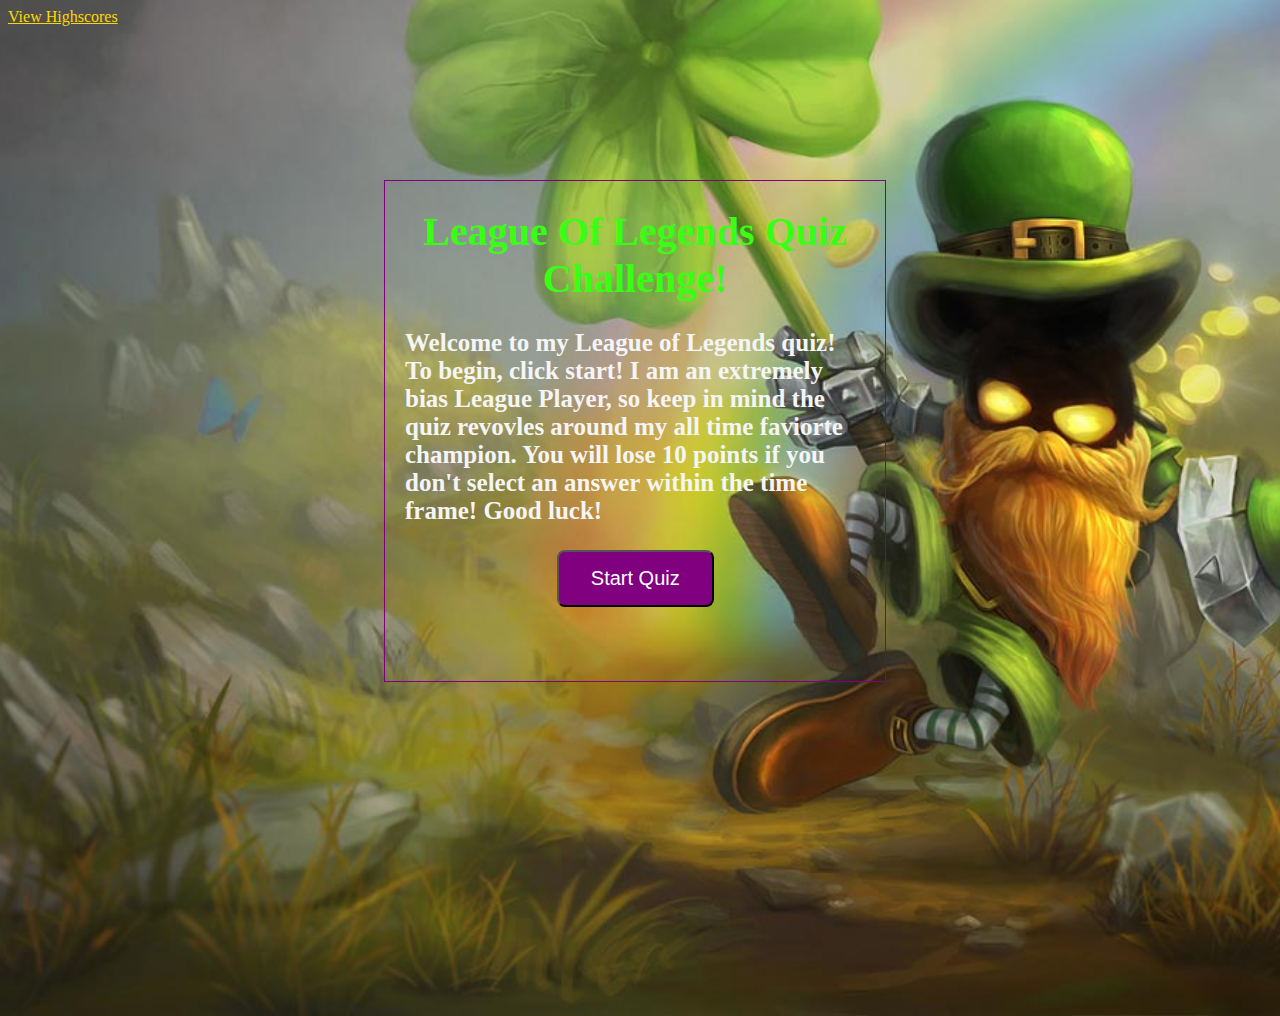
<file: index.html>
<!DOCTYPE html>
<html lang="en">

<head>
    <meta charset="UTF-8">
    <meta name="viewport" content="width=device-width, initial-scale=1.0">
    <meta http-equiv="X-UA-Compatible" content="ie=edge">
    <link rel="stylesheet" type="text/css" href="style.css">

    <!-- This is the title-->
    <title>League Of Legends Quiz</title>
</head>

<body>
    <!-- Link to highscores -->
    <a href="HighScores.html">View Highscores</a>

    <div id="wrapper">
       
        <div id="currentTime"></div>
       
        <div id="questionsDiv">
            <h1>League Of Legends Quiz Challenge!</h1>
            <p>Welcome to my League of Legends quiz! To begin, click start! I am an extremely bias League Player, so keep in mind the quiz revovles
                around my all time faviorte champion. You will lose 10 points if you don't select an answer within the time frame! Good luck!</p>
            <ul id="choicesUl"></ul>
            <button id="startTime">Start Quiz</button>
        </div>

    </div>


    <script src="questions.js"></script>


</body>

</html>
</file>
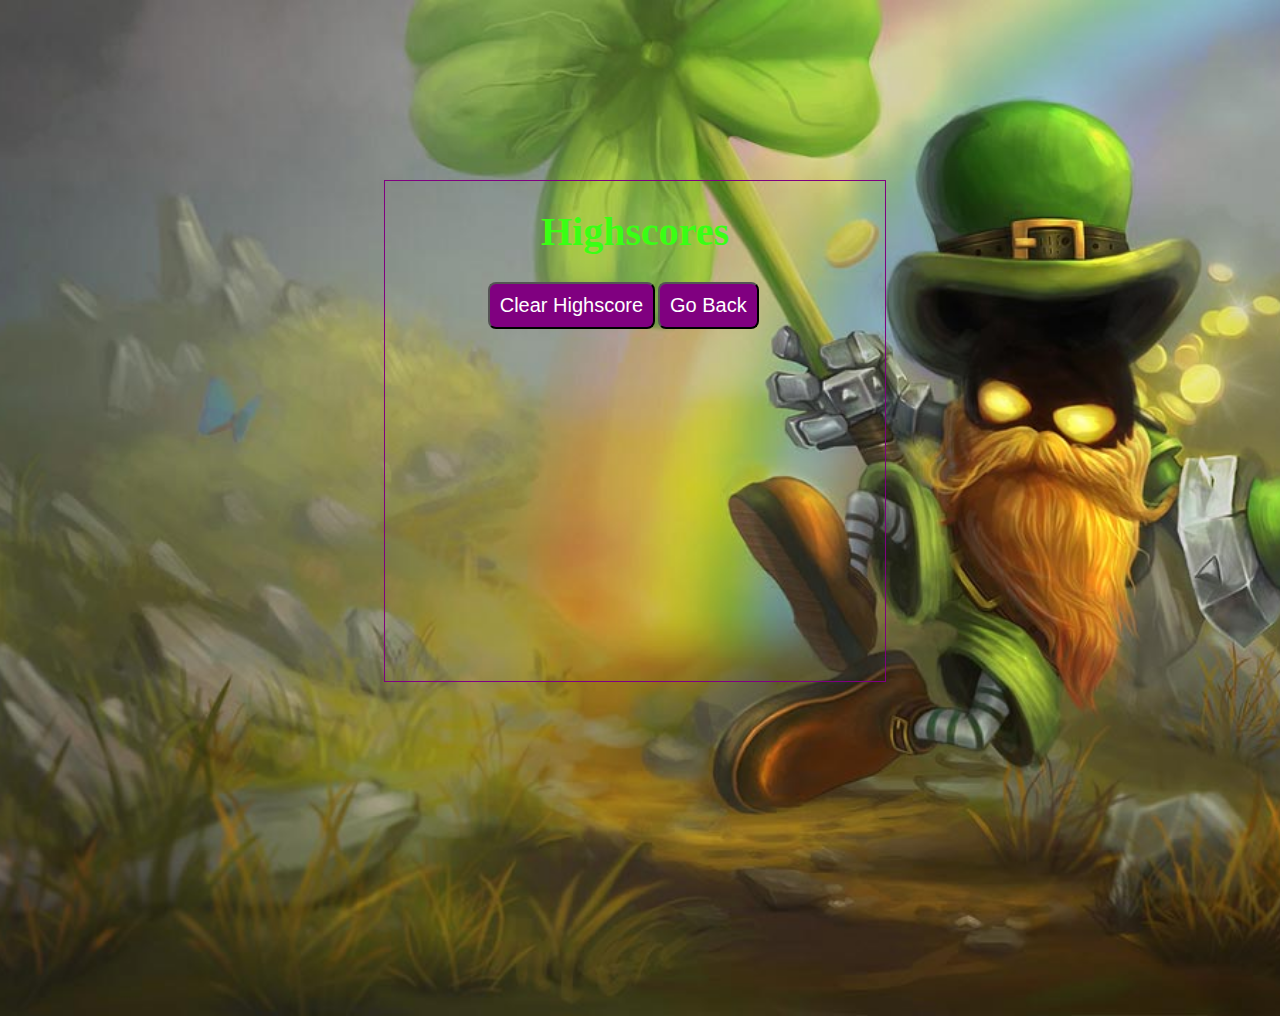
<file: HighScores.html>
<!DOCTYPE html>
<html lang="en">

<head>
    <meta charset="UTF-8">
    <meta name="viewport" content="width=device-width, initial-scale=1.0">
    <meta http-equiv="X-UA-Compatible" content="ie=edge">
    <link rel="stylesheet" type="text/css" href="style.css">
    
    <title>Highscores Page</title>

</head>

<body>
    
    <div id="wrapper">
        
        <div id="currentTime"></div>
       
        <div id="questionsDiv">
            <h1>Highscores</h1>
            <ul id="highScore"></ul>
            
            <button id="goBack">Go Back</button>
            <button id="clear" value="reset">Clear Highscore</button>
        </div>
    </div>
    <script src="HighScores.js"></script>
</body>

</html>
</file>
<file: style.css>
#wrapper {
    position: absolute;
    left: 30%;
    top: 20%;
    width: 500px;
    height: 500px;
    border: 1px solid purple;
    color: cyan;
    font-size: 20px;
}
#startTime {
    background-color: purple;
    margin-left: 33%;
    padding: 15px 32px;
    font-size: 20px;
    color: white;
}
#questionsDiv {
    margin: 20px;
}

#currentTime {
    float: right;
}

#goBack {
    background-color: purple;
    position: relative;
    padding: 10px;
    font-size: 20px;
    color: white;
    top: 30%;
    left: 55%;
    width: auto;
    text-align: center;
    text-decoration: none;
}



#clear {
    background-color: purple;
    position: relative;
    padding: 10px;
    font-size: 20px;
    color: white;
    top: 30%;
    right: 5%;
    text-align: center;
}

button {
    border-radius: 8px;
    cursor: pointer;
}

textarea {
    width: 90%;
    margin: 20px;
}

#Submit {
    background-color: purple;
    margin-left: 33%;
    padding: 15px 32px;
    font-size: 20px;
    color: white;
}

label {
    margin-right: 10px;
}
input {
    margin-bottom: 20px;
    width: 50%;
    border: 1px solid lightgray;
}

h1 {
    text-align: center;
    color: #39FF14;
}

li {
    background-color: purple;
    margin-top: 10px;
    padding: 5px 15px;
    width: 80%;
    font-size: 18px;
    color: white;
}

#createDiv {
    margin-top: 20px;
    border-top: 1px solid lightgray;
}

body {
        background-image: url(./assests/veigar-leprechaun.jpg);
        background-repeat: no-repeat, repeat;
        background-position: center;
        background-size: cover;
        height: 1000px;
       
        
}
p {
    color: whitesmoke;
    font-size: 25px;
    font-weight: bold;
    text-shadow: #39FF14;
}
a {
    color: gold;
}
</file>
